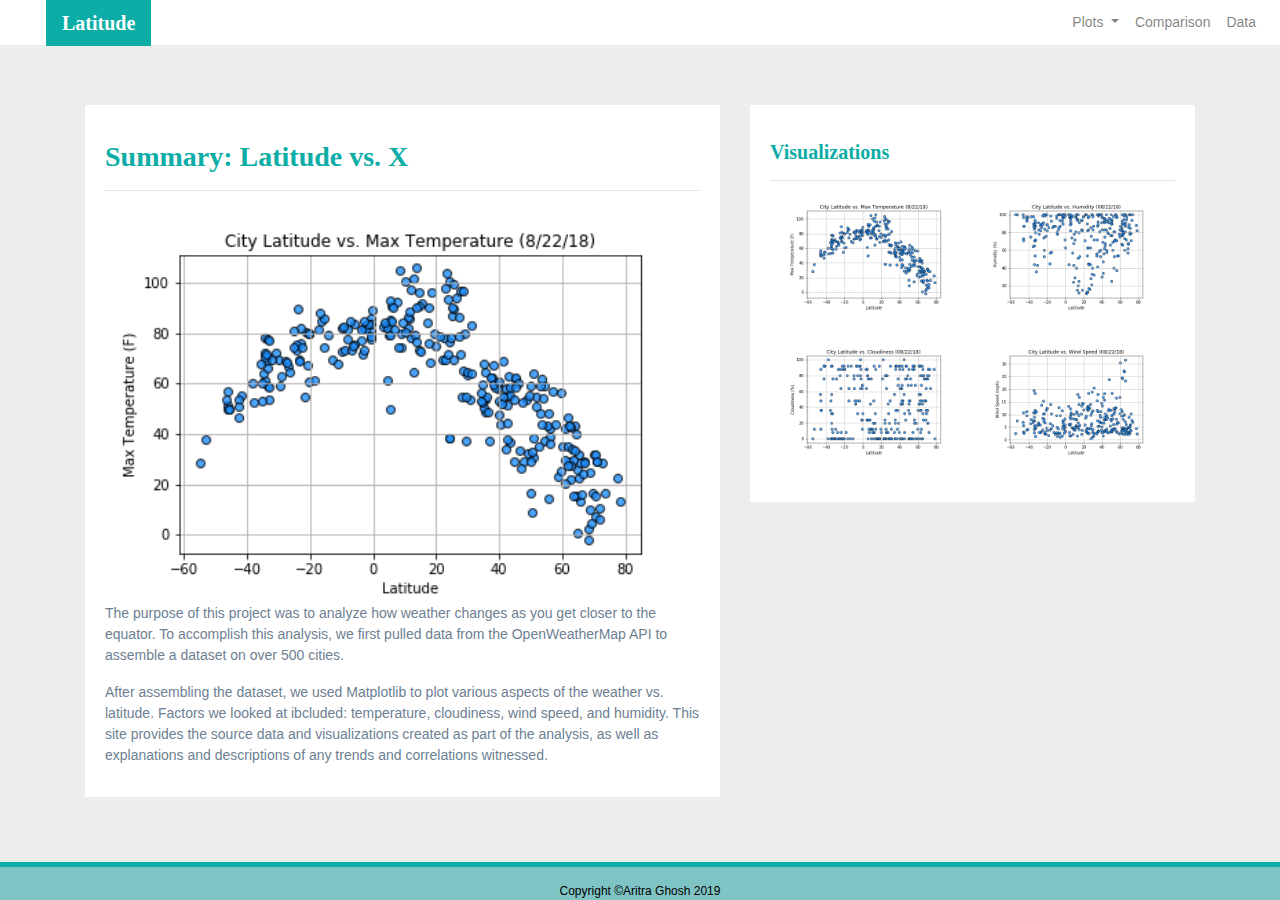
<file: index.html>
<!DOCTYPE html>
<html lang="us-en">
    <head>
        <meta charset="utf-8">
        <meta http-equiv="X-UA-Compatible" content="IE=edge">
        <meta name="viewport" content="width=device-width, initial-scale=1">
        <title>Web Visualization Dashboard </title>
        <link rel="stylesheet" href="https://maxcdn.bootstrapcdn.com/bootstrap/4.3.1/css/bootstrap.min.css">
        <link rel="stylesheet" type="text/css" href="style.css">
    </head>

    <div class="navigation">
        <nav class="navbar navbar-expand-md navbar-light">
          <a class="navbar-brand" style="background-color: #0BADA6;" href="index.html">Latitude</a>

          <button class="navbar-toggler  border border-white" type="button" data-toggle="collapse" data-target="#navbarNavDropdown"
          aria-controls="navbarNavDropdown" aria-expanded="false" aria-label="Toggle navigation">
                    <span class="navbar-toggler-icon"></span>
            
            </button>

            <div class="collapse navbar-collapse" id="navbarNavDropdown">
                <ul class="navbar-nav ml-auto">
                  <li class="nav-item dropdown">
                    <a class="nav-link dropdown-toggle" href="#" id="navbarDropdownMenuLink" data-toggle="dropdown"
      aria-haspopup="true" aria-expanded="false">
                      Plots
                    </a>
                    <div class="dropdown-menu" aria-labelledby="navbarDropdownMenuLink">
                      <a class="dropdown-item" href="temperature.html">Max Temperature</a>
                      <a class="dropdown-item" href="humidity.html">Humidity</a>
                      <a class="dropdown-item" href="cloudiness.html">Cloudiness</a>
                      <a class="dropdown-item" href="wind_speed.html">Wind Speed</a>
                    </div>
                  </li>
                  <li class="nav-item">
                    <a class="nav-link" href="comparisons.html">Comparison</a>
                  </li>
                  <li class="nav-item">
                    <a class="nav-link" href="data.html">Data</a>
                  </li>
                </ul>
              </div>
            </nav>
        </div>
        <div class="container">
            <div class="row">
              <div class="col-lg-7 col-md-12">
                    <div class="box">
                            <h3 class="title">Summary: Latitude vs. X</h3>
                            <hr>
                            <img src="Resources/latitude_temp.png" class="vizualization rounded float-left" alt="Max Temperature Graph">
                            <p>The purpose of this project was to analyze how weather changes as you get closer to the equator. To
                              accomplish this analysis, we first pulled data from the OpenWeatherMap API to assemble a dataset on over
                              500 cities.</p>
                            <p>After assembling the dataset, we used Matplotlib to plot various aspects of the weather vs. latitude.
                              Factors we looked at ibcluded: temperature, cloudiness, wind speed, and humidity. This site provides the
                              source data and visualizations created as part of the analysis, as well as explanations and descriptions of
                              any trends and correlations witnessed.</p>
                          </div>
                        </div>
                        <div class="col-lg-5 col-md-12">
                                <div class="box">
                                        <h5 class="title">Visualizations</h5>
                                        <hr>
                                        <div class="container">
                                          <div class="row" style="padding-bottom: 30px;">
                                            <div class="col-6">
                                              <a href="temperature.html">
                                                <img class="panel" src="Resources/latitude_temp.png" alt="Max Temperature Image">
                                              </a>
                                            </div>
                                            <div class="col-6">
                                              <a href="humidity.html">
                                                <img class="panel" src="Resources/latitude_humidity.png" alt="Humidity Graph">
                                              </a>
                                            </div>
                                          </div>
                                          <div class="row" style="padding-bottom: 30px;">
                                            <div class="col-6">
                                              <a href="cloudiness.html">
                                                <img class="panel" src="Resources/latitude_cloudiness.png" alt="Cloudiness Graph">
                                              </a>
                                            </div>
                                            <div class="col-6">
                                              <a href="wind_speed.html">
                                                <img class="panel" src="Resources/latitude_windspeed.png" alt="Wind Speed Graph">
                                              </a>
                                            </div>
                                          </div>
                                        </div>
                                      </div>
                                    </div>
                                  </div>
                                </div>
                                <footer>
                                        <div class="footer">Copyright &copy;Aritra Ghosh 2019</div>
                                      </footer>
                                  <!-- Bootstrap JS -->
                                      <script src="https://code.jquery.com/jquery-3.2.1.slim.min.js" integrity="sha384-KJ3o2DKtIkvYIK3UENzmM7KCkRr/rE9/Qpg6aAZGJwFDMVNA/GpGFF93hXpG5KkN"
                                  crossorigin="anonymous"></script>
                                      <script src="https://cdnjs.cloudflare.com/ajax/libs/popper.js/1.12.9/umd/popper.min.js" integrity="sha384-ApNbgh9B+Y1QKtv3Rn7W3mgPxhU9K/ScQsAP7hUibX39j7fakFPskvXusvfa0b4Q"
                                  crossorigin="anonymous"></script>
                                      <script src="https://maxcdn.bootstrapcdn.com/bootstrap/4.0.0/js/bootstrap.min.js" integrity="sha384-JZR6Spejh4U02d8jOt6vLEHfe/JQGiRRSQQxSfFWpi1MquVdAyjUar5+76PVCmYl"
                                  crossorigin="anonymous"></script>
                                  </body>
                                  
                        

</html>
</file>
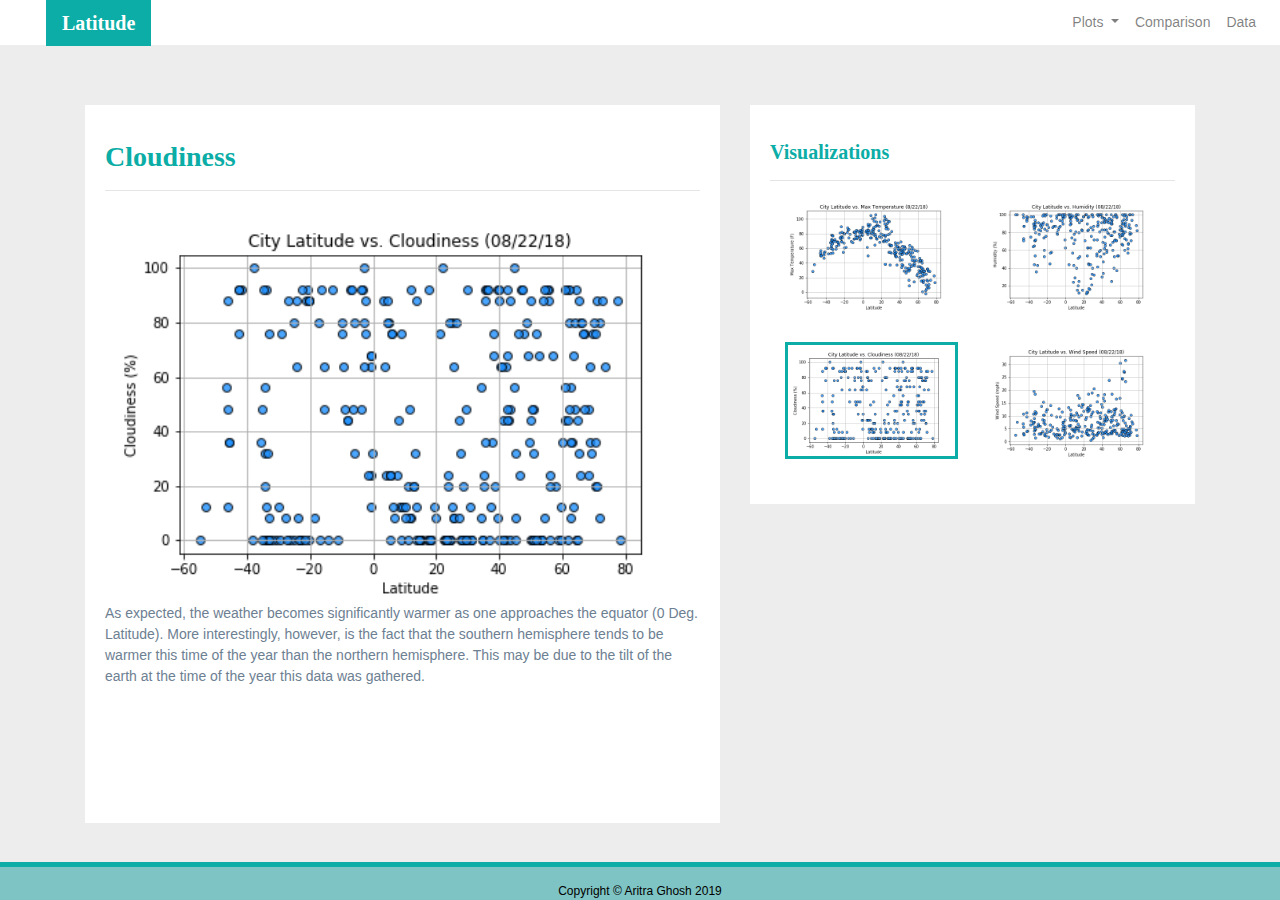
<file: cloudiness.html>
<!DOCTYPE html>
<html>
<head>
    <meta charset="utf-8">
    <meta http-equiv="X-UA-Compatible" content="IE-edge">
    <title>Cloudiness </title>
    <meta name="viewport" content="width=device-width, initial-scale=1">
    
    <link rel="stylesheet" href="https://maxcdn.bootstrapcdn.com/bootstrap/4.0.0/css/bootstrap.min.css" integrity="sha384-Gn5384xqQ1aoWXA+058RXPxPg6fy4IWvTNh0E263XmFcJlSAwiGgFAW/dAiS6JXm"
    crossorigin="anonymous">
    
    <link rel="stylesheet" type="text/css" href="style.css">
</head>
<body>
        <div class="navigation">
                <nav class="navbar navbar-expand-md navbar-light">
               
                  <a class="navbar-brand" style="background-color: #0BADA6;" href="index.html">Latitude</a>

                  <button class="navbar-toggler  border border-white" type="button" data-toggle="collapse" data-target="#navbarNavDropdown"
                aria-controls="navbarNavDropdown" aria-expanded="false" aria-label="Toggle navigation">
                <span class="navbar-toggler-icon"></span>
              </button>
              
              <div class="collapse navbar-collapse" id="navbarNavDropdown">
                <ul class="navbar-nav ml-auto">
                  <li class="nav-item dropdown">
                    <a class="nav-link dropdown-toggle" href="#" id="navbarDropdownMenuLink" data-toggle="dropdown"
                      aria-haspopup="true" aria-expanded="false">
                      Plots
                    </a>
                    <div class="dropdown-menu" aria-labelledby="navbarDropdownMenuLink">
                      <a class="dropdown-item" href="temperature.html">Max Temperature</a>
                      <a class="dropdown-item" href="humidity.html">Humidity</a>
                      <a class="dropdown-item" href="cloudiness.html">Cloudiness</a>
                      <a class="dropdown-item" href="wind_speed.html">Wind Speed</a>
                    </div>
                  </li>
                  <li class="nav-item">
                    <a class="nav-link" href="comparisons.html">Comparison</a>
                  </li>
                  <li class="nav-item">
                    <a class="nav-link" href="data.html">Data</a>
                  </li>
        
                </ul>
                
              </div>
            </nav>
    </div>
    <div class="container">
            <div class="row">
              <div class="col-lg-7 col-md-12">
                
                <div class="box" style="padding-bottom: 120px;">
                  <h3 class="title">Cloudiness</h3>
                  <hr>
                  <img src="Resources/latitude_cloudiness.png" class="rounded" alt="City Latitude vs Cloudiness Graph">
                  <p>As expected, the weather becomes significantly warmer as one approaches the equator (0 Deg. Latitude).
                    More interestingly, however, is the fact that the southern hemisphere tends to be warmer this time of the
                    year than the northern hemisphere. This may be due to the tilt of the earth at the time of the year this
                    data was gathered.
                  </p>
                </div>
              </div>
              <div class="col-lg-5 col-md-12">
                
                <div class="box">
                  <h5 class="title">Visualizations</h5>
                  <hr>
                  <div class="container">
                        <div class="row" style="padding-bottom: 30px;">
                          <div class="col-6">
                            <a href="temperature.html">
                              <img class="panel" src="Resources/latitude_temp.png" alt="Max Temperature Image">
                            </a>
                          </div>
                          <div class="col-6">
                            <a href="humidity.html">
                              <img class="panel" src="Resources/latitude_humidity.png" alt="Humidity Graph">
                            </a>
                          </div>
                        </div>
            
                        <div class="row" style="padding-bottom: 30px;">
                          <div class="col-6">
                            <a href="cloudiness.html">
                              <img class="panel active" src="Resources/latitude_cloudiness.png" alt="Cloudiness Graph">
                            </a>
                          </div>
                          <div class="col-6">
                            <a href="wind_speed.html">
                              <img class="panel" src="Resources/latitude_windspeed.png" alt="Wind Speed Graph">
                            </a>
                          </div>
            
            
                        </div>
                      </div>
            
            
                    </div>
                  </div>
                </div>
            </div>
            <footer>
                    <div class="footer">Copyright &copy; Aritra Ghosh 2019</div>
                </footer>
                
                <!-- Bootstrap JS -->
                <script src="https://code.jquery.com/jquery-3.2.1.slim.min.js" integrity="sha384-KJ3o2DKtIkvYIK3UENzmM7KCkRr/rE9/Qpg6aAZGJwFDMVNA/GpGFF93hXpG5KkN"
                    crossorigin="anonymous"></script>
                <script src="https://cdnjs.cloudflare.com/ajax/libs/popper.js/1.12.9/umd/popper.min.js" integrity="sha384-ApNbgh9B+Y1QKtv3Rn7W3mgPxhU9K/ScQsAP7hUibX39j7fakFPskvXusvfa0b4Q"
                    crossorigin="anonymous"></script>
                  <script src="https://maxcdn.bootstrapcdn.com/bootstrap/4.0.0/js/bootstrap.min.js" integrity="sha384-JZR6Spejh4U02d8jOt6vLEHfe/JQGiRRSQQxSfFWpi1MquVdAyjUar5+76PVCmYl"
                    crossorigin="anonymous"></script>
                
            </body>
            </html>
</file>
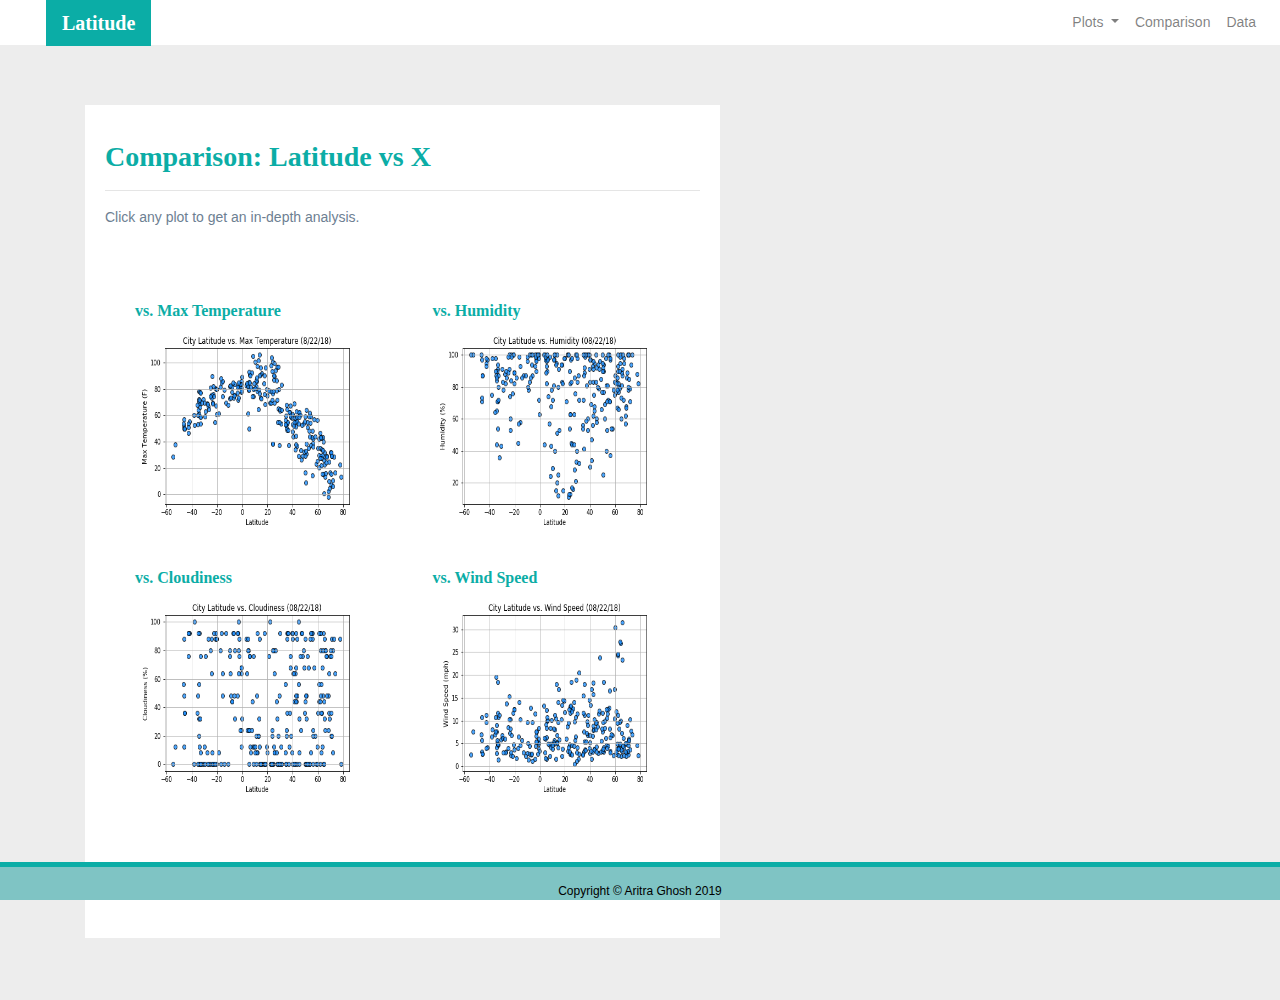
<file: comparisons.html>
<!DOCTYPE html>
<html>
<head>
    <meta charset="utf-8">
    <meta http-equiv="X-UA-Compatible" content="IE-edge">
    <title>Cloudiness </title>
    <meta name="viewport" content="width=device-width, initial-scale=1">
    
    <link rel="stylesheet" href="https://maxcdn.bootstrapcdn.com/bootstrap/4.0.0/css/bootstrap.min.css" integrity="sha384-Gn5384xqQ1aoWXA+058RXPxPg6fy4IWvTNh0E263XmFcJlSAwiGgFAW/dAiS6JXm"
    crossorigin="anonymous">
    
    <link rel="stylesheet" type="text/css" href="style.css">

</head>
<body>
    
    <div class="navigation">
            <nav class="navbar navbar-expand-md navbar-light">
           
              <a class="navbar-brand" style="background-color: #0BADA6;" href="index.html">Latitude</a>

              <button class="navbar-toggler  border border-white" type="button" data-toggle="collapse" data-target="#navbarNavDropdown"
                aria-controls="navbarNavDropdown" aria-expanded="false" aria-label="Toggle navigation">
                <span class="navbar-toggler-icon"></span>
              </button>
              
              <div class="collapse navbar-collapse" id="navbarNavDropdown">
                <ul class="navbar-nav ml-auto">
                  <li class="nav-item dropdown">
                    <a class="nav-link dropdown-toggle" href="#" id="navbarDropdownMenuLink" data-toggle="dropdown"
                      aria-haspopup="true" aria-expanded="false">
                      Plots
                    </a>
                    <div class="dropdown-menu" aria-labelledby="navbarDropdownMenuLink">
                      <a class="dropdown-item" href="temperature.html">Max Temperature</a>
                      <a class="dropdown-item" href="humidity.html">Humidity</a>
                      <a class="dropdown-item" href="cloudiness.html">Cloudiness</a>
                      <a class="dropdown-item" href="wind_speed.html">Wind Speed</a>
                    </div>
                  </li>
                  <li class="nav-item">
                        <a class="nav-link" href="comparisons.html">Comparison</a>
                      </li>
                      <li class="nav-item">
                        <a class="nav-link" href="data.html">Data</a>
                      </li>
            
                    </ul>
                    
                  </div>
                </nav>
        </div>

        <div class="container">
                <div class="row">
                  <div class="col-lg-7 col-md-12">
                    
                    <div class="box" style="padding-bottom: 120px;">
                      <h3 class="title">Comparison: Latitude vs X</h3>
                      <hr>
                      <p>Click any plot to get an in-depth analysis.</p>
                    
                      <div class="container"  style="padding-bottom: 40px;">
                        <div class="row">
                            <div class="col-lg-6" style="padding: 30px;">
                                <div class="title">vs. Max Temperature</div>
                                <a href="temperature.html">
                                    <img class="panel" src="Resources/latitude_temp.png" alt="Max Temperature Image">
                                </a>
                            </div>
                            <div class="col-lg-6" style="padding: 30px;">
                                <div class="title">vs. Humidity</div>
                            <a href="humidity.html">
                              <img class="panel" src="Resources/latitude_humidity.png" alt="Humidity Graph">
                            </a>
                          </div>
                        </div>

                        <div class="row">
                                <div class="col-lg-6" style="padding: 30px;">
                                    <div class="title">vs. Cloudiness</div>
                                    <a href="cloudiness.html">
                                    <img class="panel" src="Resources/latitude_cloudiness.png" alt="Cloudiness Graph">
                                    </a>
                                </div>
                                <div class="col-lg-6" style="padding: 30px;">
                                    <div class="title">vs. Wind Speed</div>
                                    <a href="wind_speed.html">
                                    <img class="panel" src="Resources/latitude_windspeed.png" alt="Wind Speed Graph">
                                    </a>
                                </div>
                                   
                            </div>
                          </div>
                
                
                        </div>
                      </div>
                    </div>
                </div>

                <footer>
                        <div class="footer">Copyright &copy; Aritra Ghosh 2019</div>
                    </footer>
                    
                    
                    <script src="https://code.jquery.com/jquery-3.2.1.slim.min.js" integrity="sha384-KJ3o2DKtIkvYIK3UENzmM7KCkRr/rE9/Qpg6aAZGJwFDMVNA/GpGFF93hXpG5KkN"
                        crossorigin="anonymous"></script>
                    <script src="https://cdnjs.cloudflare.com/ajax/libs/popper.js/1.12.9/umd/popper.min.js" integrity="sha384-ApNbgh9B+Y1QKtv3Rn7W3mgPxhU9K/ScQsAP7hUibX39j7fakFPskvXusvfa0b4Q"
                        crossorigin="anonymous"></script>
                      <script src="https://maxcdn.bootstrapcdn.com/bootstrap/4.0.0/js/bootstrap.min.js" integrity="sha384-JZR6Spejh4U02d8jOt6vLEHfe/JQGiRRSQQxSfFWpi1MquVdAyjUar5+76PVCmYl"
                        crossorigin="anonymous"></script>
                    
                </body>
                </html>
</file>
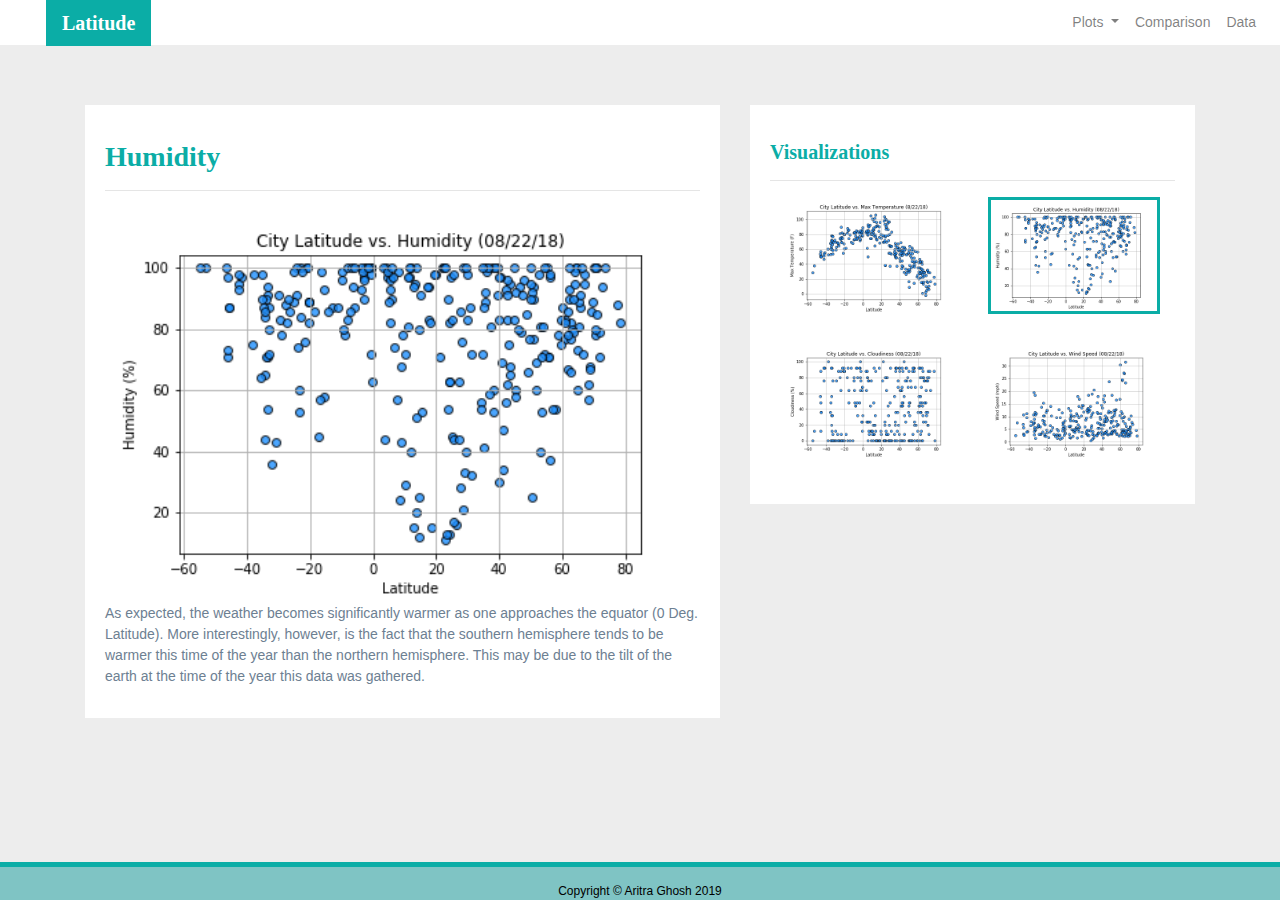
<file: humidity.html>
<!DOCTYPE html>
<html>
<head>
    <meta charset="utf-8">
    <meta http-equiv="X-UA-Compatible" content="IE-edge">
    <title>HUMIDITY</title>
    <meta name="viewport" content="width=device-width, initial-scale=1">
    
    <link rel="stylesheet" href="https://maxcdn.bootstrapcdn.com/bootstrap/4.0.0/css/bootstrap.min.css" integrity="sha384-Gn5384xqQ1aoWXA+058RXPxPg6fy4IWvTNh0E263XmFcJlSAwiGgFAW/dAiS6JXm"
    crossorigin="anonymous">
    
    <link rel="stylesheet" type="text/css" href="style.css">
</head>

<body>

        <div class="navigation">
                <nav class="navbar navbar-expand-md navbar-light">
            
                <a class="navbar-brand" style="background-color: #0BADA6;" href="index.html">Latitude</a>

                <button class="navbar-toggler  border border-white" type="button" data-toggle="collapse" data-target="#navbarNavDropdown"
                aria-controls="navbarNavDropdown" aria-expanded="false" aria-label="Toggle navigation">
                <span class="navbar-toggler-icon"></span>
                </button>

                <div class="collapse navbar-collapse" id="navbarNavDropdown">
                        <ul class="navbar-nav ml-auto">
                        <li class="nav-item dropdown">
                            <a class="nav-link dropdown-toggle" href="#" id="navbarDropdownMenuLink" data-toggle="dropdown"
                            aria-haspopup="true" aria-expanded="false">
                            Plots
                            </a>
                            <div class="dropdown-menu" aria-labelledby="navbarDropdownMenuLink">
                            <a class="dropdown-item" href="temperature.html">Max Temperature</a>
                            <a class="dropdown-item" href="humidity.html">Humidity</a>
                            <a class="dropdown-item" href="cloudiness.html">Cloudiness</a>
                            <a class="dropdown-item" href="wind_speed.html">Wind Speed</a>
                            </div>
                        </li>
                        <li class="nav-item">
                            <a class="nav-link" href="comparisons.html">Comparison</a>
                        </li>
                        <li class="nav-item">
                            <a class="nav-link" href="data.html">Data</a>
                        </li>
                
                        </ul>
                        
                    </div>
                    </nav>
            </div>

            <div class="container">
                    <div class="row">
                      <div class="col-lg-7 col-md-12">

                            <div class="box">
                                    <h3 class="title">Humidity</h3>
                                    <hr>
                                    <img src="Resources/latitude_humidity.png" class="rounded" alt="City Latitude vs Humidity Graph">
                                    <p>As expected, the weather becomes significantly warmer as one approaches the equator (0 Deg. Latitude).
                                      More interestingly, however, is the fact that the southern hemisphere tends to be warmer this time of the
                                      year than the northern hemisphere. This may be due to the tilt of the earth at the time of the year this
                                      data was gathered.
                                    </p>
                                  </div>
                                </div>
                                <div class="col-lg-5 col-md-12">

                                    <div class="box">
                                    <h5 class="title">Visualizations</h5>
                                    <hr>

                                    <div class="container">
                                            <div class="row" style="padding-bottom: 30px;">
                                              <div class="col-6">
                                                <a href="temperature.html">
                                                  <img class="panel" src="Resources/latitude_temp.png" alt="Max Temperature Image">
                                                </a>
                                              </div>
                                              <div class="col-6">
                                                <a href="humidity.html">
                                                  <img class="panel active" src="Resources/latitude_humidity.png" alt="Humidity Graph">
                                                </a>
                                              </div>
                                            </div>

                                            <div class="row" style="padding-bottom: 30px;">
                                                    <div class="col-6">
                                                      <a href="cloudiness.html">
                                                        <img class="panel" src="Resources/latitude_cloudiness.png" alt="Cloudiness Graph">
                                                      </a>
                                                    </div>
                                                    <div class="col-6">
                                                      <a href="wind_speed.html">
                                                        <img class="panel" src="Resources/latitude_windspeed.png" alt="Wind Speed Graph">
                                                      </a>
                                                    </div>
                                      
                                      
                                                  </div>
                                                </div>
                                      
                                      
                                              </div>
                                            </div>
                                          </div>
                                      </div>

                                      <footer>
                                            <div class="footer">Copyright &copy; Aritra Ghosh 2019</div>
                                        </footer>    
                                        
                                        <script src="https://code.jquery.com/jquery-3.2.1.slim.min.js" integrity="sha384-KJ3o2DKtIkvYIK3UENzmM7KCkRr/rE9/Qpg6aAZGJwFDMVNA/GpGFF93hXpG5KkN"
                                            crossorigin="anonymous"></script>
                                        <script src="https://cdnjs.cloudflare.com/ajax/libs/popper.js/1.12.9/umd/popper.min.js" integrity="sha384-ApNbgh9B+Y1QKtv3Rn7W3mgPxhU9K/ScQsAP7hUibX39j7fakFPskvXusvfa0b4Q"
                                            crossorigin="anonymous"></script>
                                          <script src="https://maxcdn.bootstrapcdn.com/bootstrap/4.0.0/js/bootstrap.min.js" integrity="sha384-JZR6Spejh4U02d8jOt6vLEHfe/JQGiRRSQQxSfFWpi1MquVdAyjUar5+76PVCmYl"
                                            crossorigin="anonymous"></script>
                                    </body>
                                    </html>
</file>
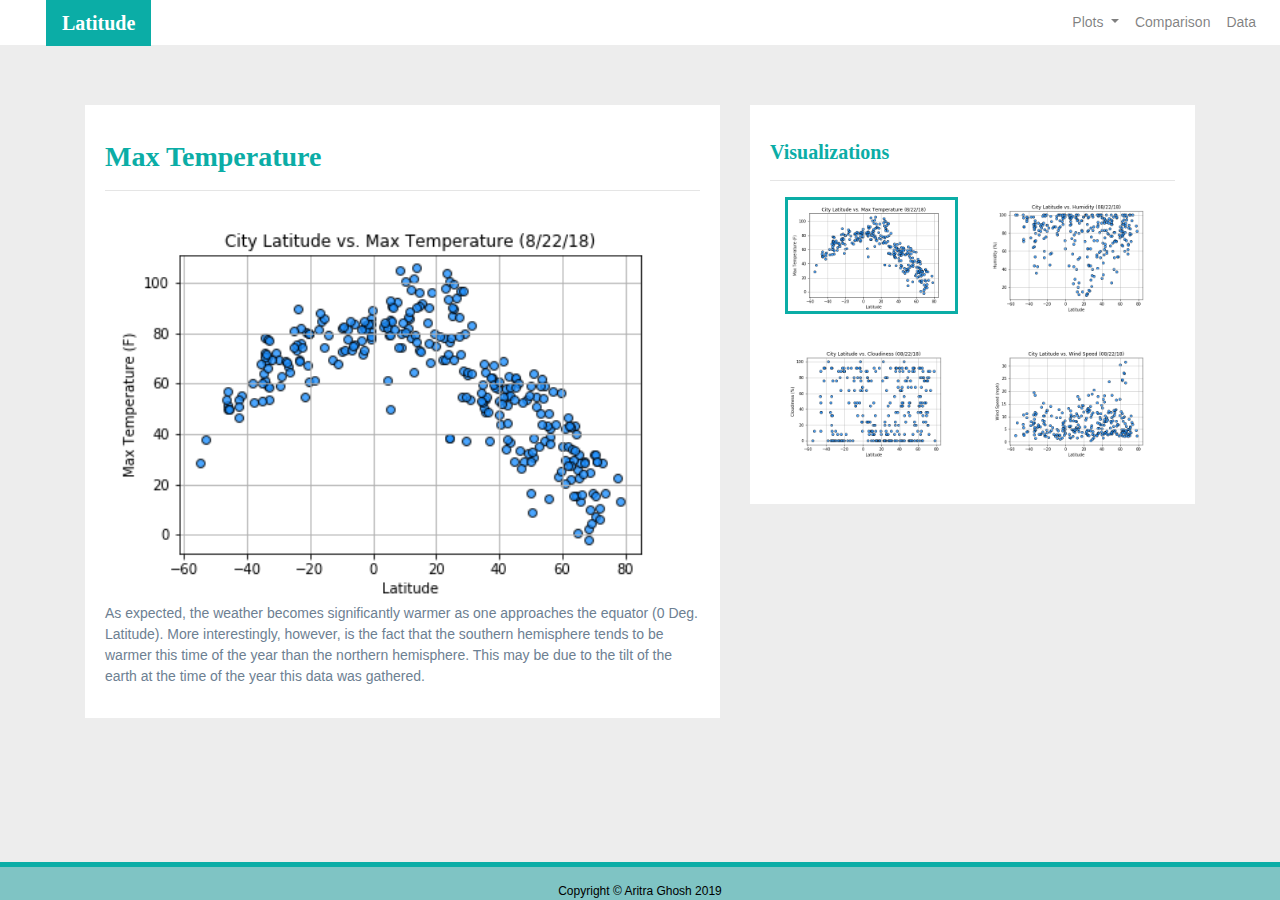
<file: temperature.html>
<!DOCTYPE html>
<html>
<head>
    <meta charset="utf-8">
    <meta http-equiv="X-UA-Compatible" content="IE-edge">
    <title>MAX Temperature </title>
    <meta name="viewport" content="width=device-width, initial-scale=1">
    
    <link rel="stylesheet" href="https://maxcdn.bootstrapcdn.com/bootstrap/4.0.0/css/bootstrap.min.css" integrity="sha384-Gn5384xqQ1aoWXA+058RXPxPg6fy4IWvTNh0E263XmFcJlSAwiGgFAW/dAiS6JXm"
    crossorigin="anonymous">
    
    <link rel="stylesheet" type="text/css" href="style.css">
</head>
<body>

        <div class="navigation">
                <nav class="navbar navbar-expand-md navbar-light">
               
                    <a class="navbar-brand" style="background-color: #0BADA6;" href="index.html">Latitude</a>

                    <button class="navbar-toggler  border border-white" type="button" data-toggle="collapse" data-target="#navbarNavDropdown"
                    aria-controls="navbarNavDropdown" aria-expanded="false" aria-label="Toggle navigation">
                    <span class="navbar-toggler-icon"></span>
                    </button>

                    <div class="collapse navbar-collapse" id="navbarNavDropdown">
                            <ul class="navbar-nav ml-auto">
                              <li class="nav-item dropdown">
                                <a class="nav-link dropdown-toggle" href="#" id="navbarDropdownMenuLink" data-toggle="dropdown"
                                  aria-haspopup="true" aria-expanded="false">
                                  Plots
                                </a>
                                <div class="dropdown-menu" aria-labelledby="navbarDropdownMenuLink">
                                  <a class="dropdown-item" href="temperature.html">Max Temperature</a>
                                  <a class="dropdown-item" href="humidity.html">Humidity</a>
                                  <a class="dropdown-item" href="cloudiness.html">Cloudiness</a>
                                  <a class="dropdown-item" href="wind_speed.html">Wind Speed</a>
                                </div>
                              </li>
                              <li class="nav-item">
                                <a class="nav-link" href="comparisons.html">Comparison</a>
                              </li>
                              <li class="nav-item">
                                <a class="nav-link" href="data.html">Data</a>
                              </li>
                    
                            </ul>


                        </div>
                    </nav>
                </div>

                <div class="container">
                        <div class="row">
                          <div class="col-lg-7 col-md-12">
                            
                            <div class="box">
                              <h3 class="title">Max Temperature</h3>
                              <hr>
                              <img src="Resources/latitude_temp.png" class="rounded " alt="Max Temperature Graph">
                              <p>As expected, the weather becomes significantly warmer as one approaches the equator (0 Deg. Latitude).
                                More interestingly, however, is the fact that the southern hemisphere tends to be warmer this time of the
                                year than the northern hemisphere. This may be due to the tilt of the earth at the time of the year this
                                data was gathered.
                              </p>
                            </div>
                          </div>
                          <div class="col-lg-5 col-md-12">
                            
                            <div class="box">
                              <h5 class="title">Visualizations</h5>
                              <hr>

                              <div class="container">
                                    <div class="row" style="padding-bottom: 30px;">
                                      <div class="col-6">
                                        <a href="temperature.html">
                                          <img class="panel active" src="Resources/latitude_temp.png" alt= Max Temperature Image">
                                        </a>
                                      </div>
                                      <div class="col-6">
                                        <a href="humidity.html">
                                          <img class="panel" src="Resources/latitude_humidity.png" alt="Humidity Graph">
                                        </a>
                                      </div>
                                    </div>

                                    <div class="row" style="padding-bottom: 30px;">
                                            <div class="col-6">
                                              <a href="cloudiness.html">
                                                <img class="panel" src="Resources/latitude_cloudiness.png" alt="Cloudiness Graph">
                                              </a>
                                            </div>
                                            <div class="col-6">
                                              <a href="wind_speed.html">
                                                <img class="panel" src="Resources/latitude_windspeed.png" alt="Wind Speed Graph">
                                              </a>
                                            </div>
                              
                              
                                          </div>
                                        </div>
                              
                              
                                      </div>
                                    </div>
                                  </div>
                              </div>

                              <footer>
                                    <div class="footer">Copyright &copy; Aritra Ghosh 2019</div>
                                </footer>
                                
                                
                                <script src="https://code.jquery.com/jquery-3.2.1.slim.min.js" integrity="sha384-KJ3o2DKtIkvYIK3UENzmM7KCkRr/rE9/Qpg6aAZGJwFDMVNA/GpGFF93hXpG5KkN"
                                    crossorigin="anonymous"></script>
                                <script src="https://cdnjs.cloudflare.com/ajax/libs/popper.js/1.12.9/umd/popper.min.js" integrity="sha384-ApNbgh9B+Y1QKtv3Rn7W3mgPxhU9K/ScQsAP7hUibX39j7fakFPskvXusvfa0b4Q"
                                    crossorigin="anonymous"></script>
                                  <script src="https://maxcdn.bootstrapcdn.com/bootstrap/4.0.0/js/bootstrap.min.js" integrity="sha384-JZR6Spejh4U02d8jOt6vLEHfe/JQGiRRSQQxSfFWpi1MquVdAyjUar5+76PVCmYl"
                                    crossorigin="anonymous"></script>
                                
                            </body>
                            </html>
</file>
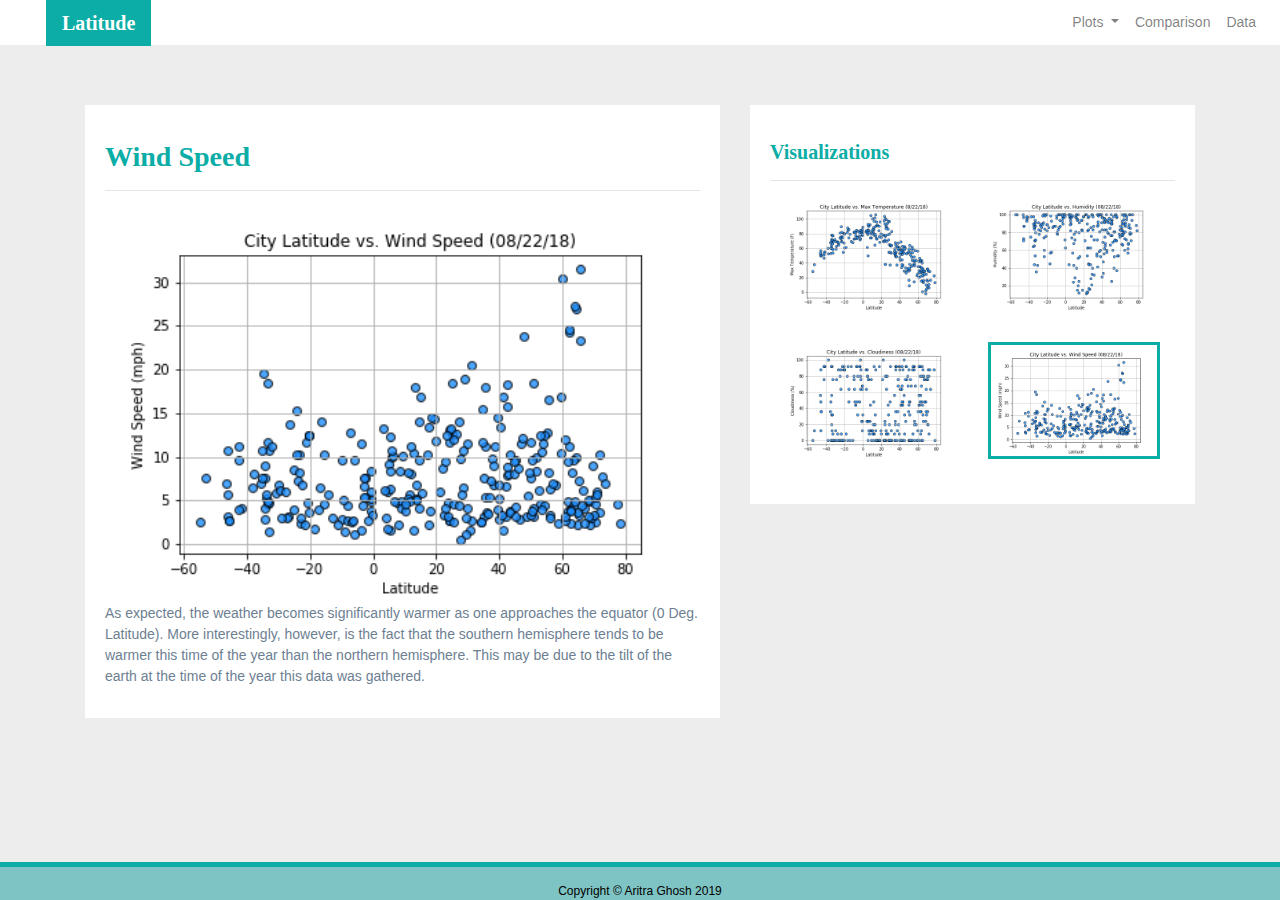
<file: wind_speed.html>
<!DOCTYPE html>
<html>
<head>
    <meta charset="utf-8">
    <meta http-equiv="X-UA-Compatible" content="IE-edge">
    <title>Wind Speed </title>
    <meta name="viewport" content="width=device-width, initial-scale=1">
    
    <link rel="stylesheet" href="https://maxcdn.bootstrapcdn.com/bootstrap/4.0.0/css/bootstrap.min.css" integrity="sha384-Gn5384xqQ1aoWXA+058RXPxPg6fy4IWvTNh0E263XmFcJlSAwiGgFAW/dAiS6JXm"
    crossorigin="anonymous">
    
    <link rel="stylesheet" type="text/css" href="style.css">
</head>
<body>

        <div class="navigation">
                <nav class="navbar navbar-expand-md navbar-light">
               
                    <a class="navbar-brand" style="background-color: #0BADA6;" href="index.html">Latitude</a>


                    <button class="navbar-toggler  border border-white" type="button" data-toggle="collapse" data-target="#navbarNavDropdown"
                    aria-controls="navbarNavDropdown" aria-expanded="false" aria-label="Toggle navigation">
                    <span class="navbar-toggler-icon"></span>
                    </button>

                    <div class="collapse navbar-collapse" id="navbarNavDropdown">
                            <ul class="navbar-nav ml-auto">
                              <li class="nav-item dropdown">
                                <a class="nav-link dropdown-toggle" href="#" id="navbarDropdownMenuLink" data-toggle="dropdown"
                                  aria-haspopup="true" aria-expanded="false">
                                  Plots
                                </a>
                                <div class="dropdown-menu" aria-labelledby="navbarDropdownMenuLink">
                                  <a class="dropdown-item" href="temperature.html">Max Temperature</a>
                                  <a class="dropdown-item" href="humidity.html">Humidity</a>
                                  <a class="dropdown-item" href="cloudiness.html">Cloudiness</a>
                                  <a class="dropdown-item" href="wind_speed.html">Wind Speed</a>
                                </div>
                              </li>
                              <li class="nav-item">
                                <a class="nav-link" href="comparisons.html">Comparison</a>
                              </li>
                              <li class="nav-item">
                                <a class="nav-link" href="data.html">Data</a>
                              </li>
                    
                            </ul>
                            
                          </div>
                        </nav>
                      </div>

                      <div class="container">
                            <div class="row">
                              <div class="col-lg-7 col-md-12">
                                
                                <div class="box">
                                  <h3 class="title">Wind Speed</h3>
                                  <hr>
                                  <img src="Resources/latitude_windspeed.png" class="rounded " alt="Wind Speed Graph">
                                  <p>As expected, the weather becomes significantly warmer as one approaches the equator (0 Deg. Latitude).
                                    More interestingly, however, is the fact that the southern hemisphere tends to be warmer this time of the
                                    year than the northern hemisphere. This may be due to the tilt of the earth at the time of the year this
                                    data was gathered.
                                  </p>
                                </div>
                              </div>

                              <div class="col-lg-5 col-md-12">
                                    
                                    <div class="box">
                                      <h5 class="title">Visualizations</h5>
                                      <hr>
                            
                            
                                      <div class="container">
                                        
                                        <div class="row" style="padding-bottom: 30px;">
                                          <div class="col-6">
                                            <a href="temperature.html">
                                              <img class="panel" src="Resources/latitude_temp.png" alt="Max Temperature Image">
                                            </a>
                                          </div>
                                          <div class="col-6">
                                            <a href="humidity.html">
                                              <img class="panel" src="Resources/latitude_humidity.png" alt="Humidity Graph">
                                            </a>
                                          </div>
                                        </div>

                                        <div class="row" style="padding-bottom: 30px;">
                                                <div class="col-6">
                                                  <a href="cloudiness.html">
                                                    <img class="panel" src="Resources/latitude_cloudiness.png" alt="Cloudiness Graph">
                                                  </a>
                                                </div>
                                                <div class="col-6">
                                                  <a href="wind_speed.html">
                                                    <img class="panel active" src="Resources/latitude_windspeed.png" alt="Wind Speed Graph">
                                                  </a>
                                                </div>
                                  
                                  
                                              </div>
                                            </div>
                                          
                                  
                                          </div>
                                        </div>
                                      </div>
                                  </div>

                                  <footer>
                                        <div class="footer">Copyright &copy; Aritra Ghosh 2019</div>
                                    </footer>
                                    
                                    
                                    <script src="https://code.jquery.com/jquery-3.2.1.slim.min.js" integrity="sha384-KJ3o2DKtIkvYIK3UENzmM7KCkRr/rE9/Qpg6aAZGJwFDMVNA/GpGFF93hXpG5KkN"
                                        crossorigin="anonymous"></script>
                                    <script src="https://cdnjs.cloudflare.com/ajax/libs/popper.js/1.12.9/umd/popper.min.js" integrity="sha384-ApNbgh9B+Y1QKtv3Rn7W3mgPxhU9K/ScQsAP7hUibX39j7fakFPskvXusvfa0b4Q"
                                        crossorigin="anonymous"></script>
                                      <script src="https://maxcdn.bootstrapcdn.com/bootstrap/4.0.0/js/bootstrap.min.js" integrity="sha384-JZR6Spejh4U02d8jOt6vLEHfe/JQGiRRSQQxSfFWpi1MquVdAyjUar5+76PVCmYl"
                                        crossorigin="anonymous"></script>
                                    
                                </body>
                                </html>
</file>
<file: style.css>
body{
    background-color: #EDEDED; 
}
/* Navbar */
.navbar{
    max-height: 45px; 
}
.navigation .navbar-brand{
    color: white; 
    margin-left: 30px; 
    padding: inherit; 
    font-weight: bold; 
    background-color: #0BADA6;
    font-family: Georgia, 'Times New Roman', Times, serif;
}
.navbar{
    background-color: white; 
    font-size: 14px; 
}
.active, .dropdown-menu .dropdown-item:active a:hover{
    background-color:#E7E7E7!important; 
}
.dropdown-item{
    color: #6D8092 !important; 
}
.dropdown .dropdown-menu .dropdown-item:active, .dropdown .dropdown-menu .dropdown-item:hover{
    background-color:#E7E7E7 !important; 
}
a{
    color: #6D8092;
    font-size: 14px; 
}
.nav-link:hover{
    background-color: rgb(156, 209, 204) !important;
   }

.navbar-brand:hover{
color: rgb(175, 175, 175) !important;
}
/* Images */
img{
    width:100% !important;
    height:100% !important;
    
}
.img:hover{
    background-color: yellowgreen !important;
}
.active, .panel:hover{
    border-color:#0BADA6;
    border-style: solid; 
    
    
}
.visualization{
    width:50% !important;
    height:50% !important;
}
.hover {
    background-color: yellow;
  }

/* Title Class  */
.title{
    color: #0BADA6;  
    font-family: Georgia, 'Times New Roman', Times, serif;
    font-weight: bolder; 
    padding-top: 25px; 
}
/* Paragraph Element */
p{
 color: #6D8092;
 font-family: Arial, Helvetica, sans-serif;
 font-size: 14px; 
}
/* Box Class */
.box {
    margin-top: 60px; 
    margin-bottom: 62px; 
    padding: 10px 20px 15px; 
    color:black;
    background-color: white; 

  }
/* Table */
  .table{
    font-size: 14px; 
    border-top-color: white !important; 
}
/* Footer */
footer{
background-color: rgb(127, 196, 196); 
border-top-style: solid; 
border-top-width: 5px; 
border-top-color: #0BADA6;
color: black; 
min-height: 30px; 
font-family: Arial, Helvetica, sans-serif;
font-size: 12px; 
text-align: center;
position: fixed;
left: 0;
bottom: 0;
width: 100%;
padding-top: 15px; 
}
/* Media Queries */
@media(max-width: 992px){
.navbar-expand-lg{
background-color: #0BADA6 !important;
}
.navbar{
    max-height: none; 
    padding: inherit;
}
.navbar div{
    margin: inherit; 
    background-color: white;  
}
.navbar-brand{
    padding: 10px !important; 
}

button{
    margin-right: 30px; 
}
button:focus {

    outline: 1px dotted;
    outline: 5px auto -webkit-focusring-color;
    
    }
}
</file>
